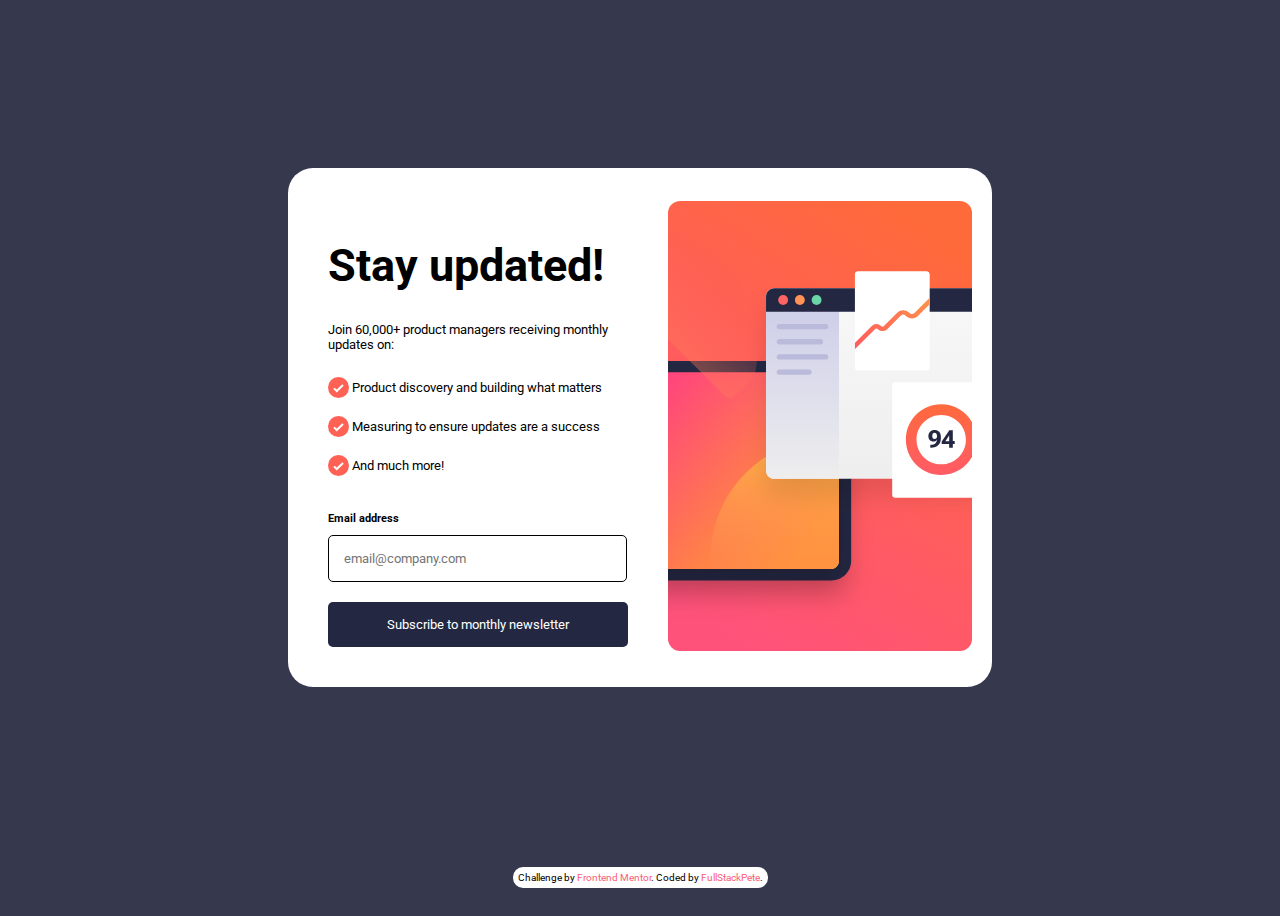
<file: index.html>
<!DOCTYPE html>
<html lang="en">
<head>
  <meta charset="UTF-8">
  <meta name="viewport" content="width=device-width, initial-scale=1.0"> <!-- displays site properly based on user's device -->

  <link rel="icon" type="image/png" sizes="32x32" href="./assets/images/favicon-32x32.png">
  
  <title>Frontend Mentor | Newsletter sign-up form with success message</title>

  <!-- Feel free to remove these styles or customise in your own stylesheet 👍 -->
  <link rel="stylesheet" href="styles.css">
</head>
<body>

  <!-- Sign-up form start -->
  
  <div class="mobileimg"></div>
  <div class="container">
    <div class="textarea">
      <h1 style="font-size:45px;">
        Stay updated!
      </h1>
        <p style="margin-bottom:25px;">
            Join 60,000+ product managers receiving monthly updates on:
            </p>
           
            <ul>
                <li>
                Product discovery and building what matters
              </li>
              <li>
                Measuring to ensure updates are a success
                </li>
                <li>
                And much more!
              </li>
            </ul>
           
            <form>
              <label for="email"></label>
              <h6>
                Email address</h6>
                <input style="border-radius:5px;border:1.5px solid black"type="email" id="email" name="email" class="emailInput" placeholder="email@company.com">
                <button class="btnSubscribe color" onclick="submitForm(event)" type="button">
                  Subscribe to monthly newsletter
                </button>
              </form>
</div>
<div class="imagearea">
  <img class ="img" src="assets/images/illustration-sign-up-desktop.svg" alt="img"></img>
</div>
</div>
  <!-- Sign-up form end -->

  <!-- Success message start -->

  <!-- Thanks for subscribing!

  A confirmation email has been sent to ash@loremcompany.com. 
  Please open it and click the button inside to confirm your subscription.

  Dismiss message -->
  <!-- Success message end -->
  
  <div class="attribution">
    Challenge by <a href="https://www.frontendmentor.io?ref=challenge" target="_blank">Frontend Mentor</a>. 
    Coded by <a href="https://github.com/FullStackPete">FullStackPete</a>.
  </div>

  <script src="emailcheck.js"></script>
</body>
</html>
</file>
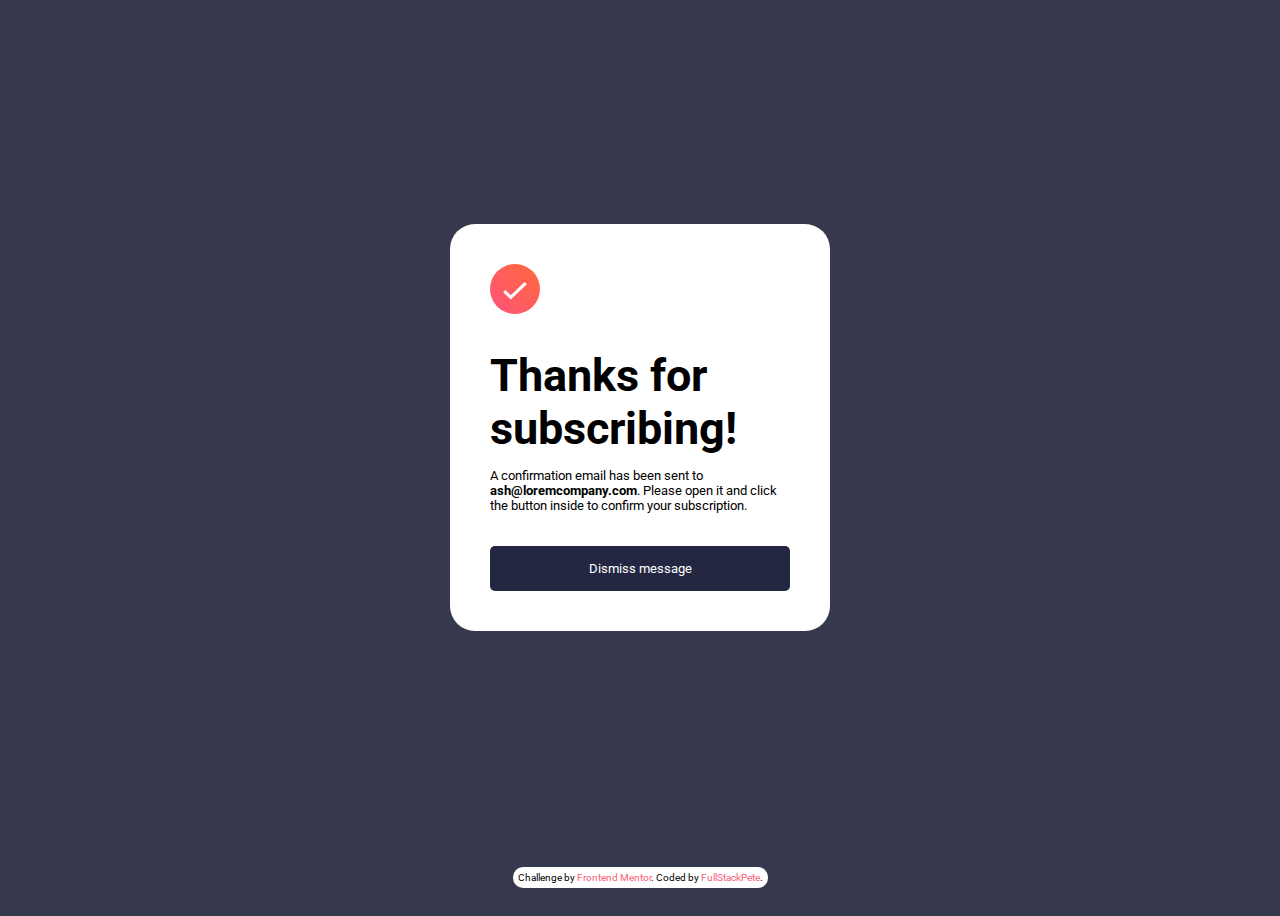
<file: confirmation.html>
<!DOCTYPE html>
<html lang="en">
<head>
  <meta charset="UTF-8">
  <meta name="viewport" content="width=device-width, initial-scale=1.0"> <!-- displays site properly based on user's device -->

  <link rel="icon" type="image/png" sizes="32x32" href="./assets/images/favicon-32x32.png">
  
  <title>Frontend Mentor | Newsletter sign-up form with success message</title>

  <!-- Feel free to remove these styles or customise in your own stylesheet 👍 -->
  <link rel="stylesheet" href="styles.css">
  <style>
    @media screen and (max-width:440px) {
        .btnSubscribe{margin-top: 40vh;width:300px!important;}
        
    }
  </style>
</head>
<body>

  <!-- Sign-up form start -->
  
  <div class="container">
    
    <div class="textarea">
        <img src="assets/images/icon-success.svg" width="50px;">
      <h1 style="font-size:45px;margin-bottom: 0;">
        Thanks for subscribing!
      </h1>
        <p>
            A confirmation email has been sent to <b>ash@loremcompany.com</b>. 
            Please open it and click the button inside to confirm your subscription.
            </p>
            
<button class="btnSubscribe color" onclick="location.href='index.html';">
    Dismiss message
  </button>


</div>
</div>
  <!-- Sign-up form end -->

  <!-- Success message start -->

  <!-- Thanks for subscribing!

  A confirmation email has been sent to ash@loremcompany.com. 
  Please open it and click the button inside to confirm your subscription.

  Dismiss message -->
  <!-- Success message end -->
  
  <div class="attribution">
    Challenge by <a href="https://www.frontendmentor.io?ref=challenge" target="_blank">Frontend Mentor</a>. 
    Coded by <a href="https://github.com/FullStackPete">FullStackPete</a>.
  </div>
</body>
</html>
</file>
<file: styles.css>
@import url('https://fonts.googleapis.com/css2?family=Roboto:wght@400;700&display=swap');

body,html{
 background-color:#36384D;
 display:flex;
 justify-content: center;
 
 flex-direction: column;
 align-items: center;
 min-height: 100vh;
}
p, ul{
    font-size:13px;
}
h6{
    font-family: 'Roboto', sans-serif;
}
.container{
    font-family: 'Roboto', sans-serif;
    display:flex;
    justify-content: center;
    align-items: center;

    max-width: min-content;

    margin: auto;
    background-color:white;

    border-radius: 25px;

}
.textarea{
    padding:40px;
    width:300px;
}
.img{
    padding-top:20px;
    padding-right:20px;
    padding-bottom:20px;
    height:450px;
    width:auto;
}

.textarea ul{
    padding-left: 0;
    list-style-type: none;
}
.textarea ul li:before {
    
    vertical-align: middle;
    content: url('assets/images/icon-list.svg');
}
.textarea ul li{
    margin-top: 15px;
}
.container h6{
    margin:0;
    padding-top:20px;
    padding-bottom:10px;
}


.btnSubscribe{
    font-family: 'Roboto', sans-serif;
    width:100%;
    background-color: hsl(234, 29%, 20%);
    color:white;
    cursor:pointer;
    border-radius:5px;
    padding:15px;
    margin-top:20px;
    outline: none;
    border:none;
    background-size: 300% 100%;

    -moz-transition: all .7s ease-in-out;
    -o-transition: all .7s ease-in-out;
    -webkit-transition: all .7s ease-in-out;
    transition: all .7s ease-in-out;
    
}
.btnSubscribe:hover{
    background-position: 100% 0;
    -moz-transition: all .7s ease-in-out;
    -o-transition: all .7s ease-in-out;
    -webkit-transition: all .7s ease-in-out;
    transition: all .7s ease-in-out;

    background-image: linear-gradient(to right, #fc6076, #ff9a44, #ef9d43, #e75516);
    box-shadow: 0 4px 15px 0 rgba(252, 104, 110, 0.75);
}

.emailInput{
    font-family: 'Roboto', sans-serif;
    width:89%;
    padding:15px;
}
.attribution{
    font-size:10px;
    border-radius:10px;
    background-color: white;
    font-family: 'Roboto', sans-serif;
    padding:5px;
    margin:20px;
}
.attribution a{
    text-decoration: none;
    
    color:#fc6076;
}
.attribution a::after{
    text-decoration: none;
    color:black;
}
.attribution a:focus{
    color:#36384D;
}

.wrong {
    border: 1px solid red!important;
    background-color: #ffc1c1;
    color:red;
  }
  .error {
    color: red;
  }

@media screen and (max-width:440px){
    body,html{
        background-color: white;
        padding:0;
        margin:0;
    }
    .img{
        display:none;
    }
    .mobileimg{
        content: url('assets/images/illustration-sign-up-mobile.svg');
        
    }
    .attribution{
        font-size:10px;
    }
    
}
</file>
